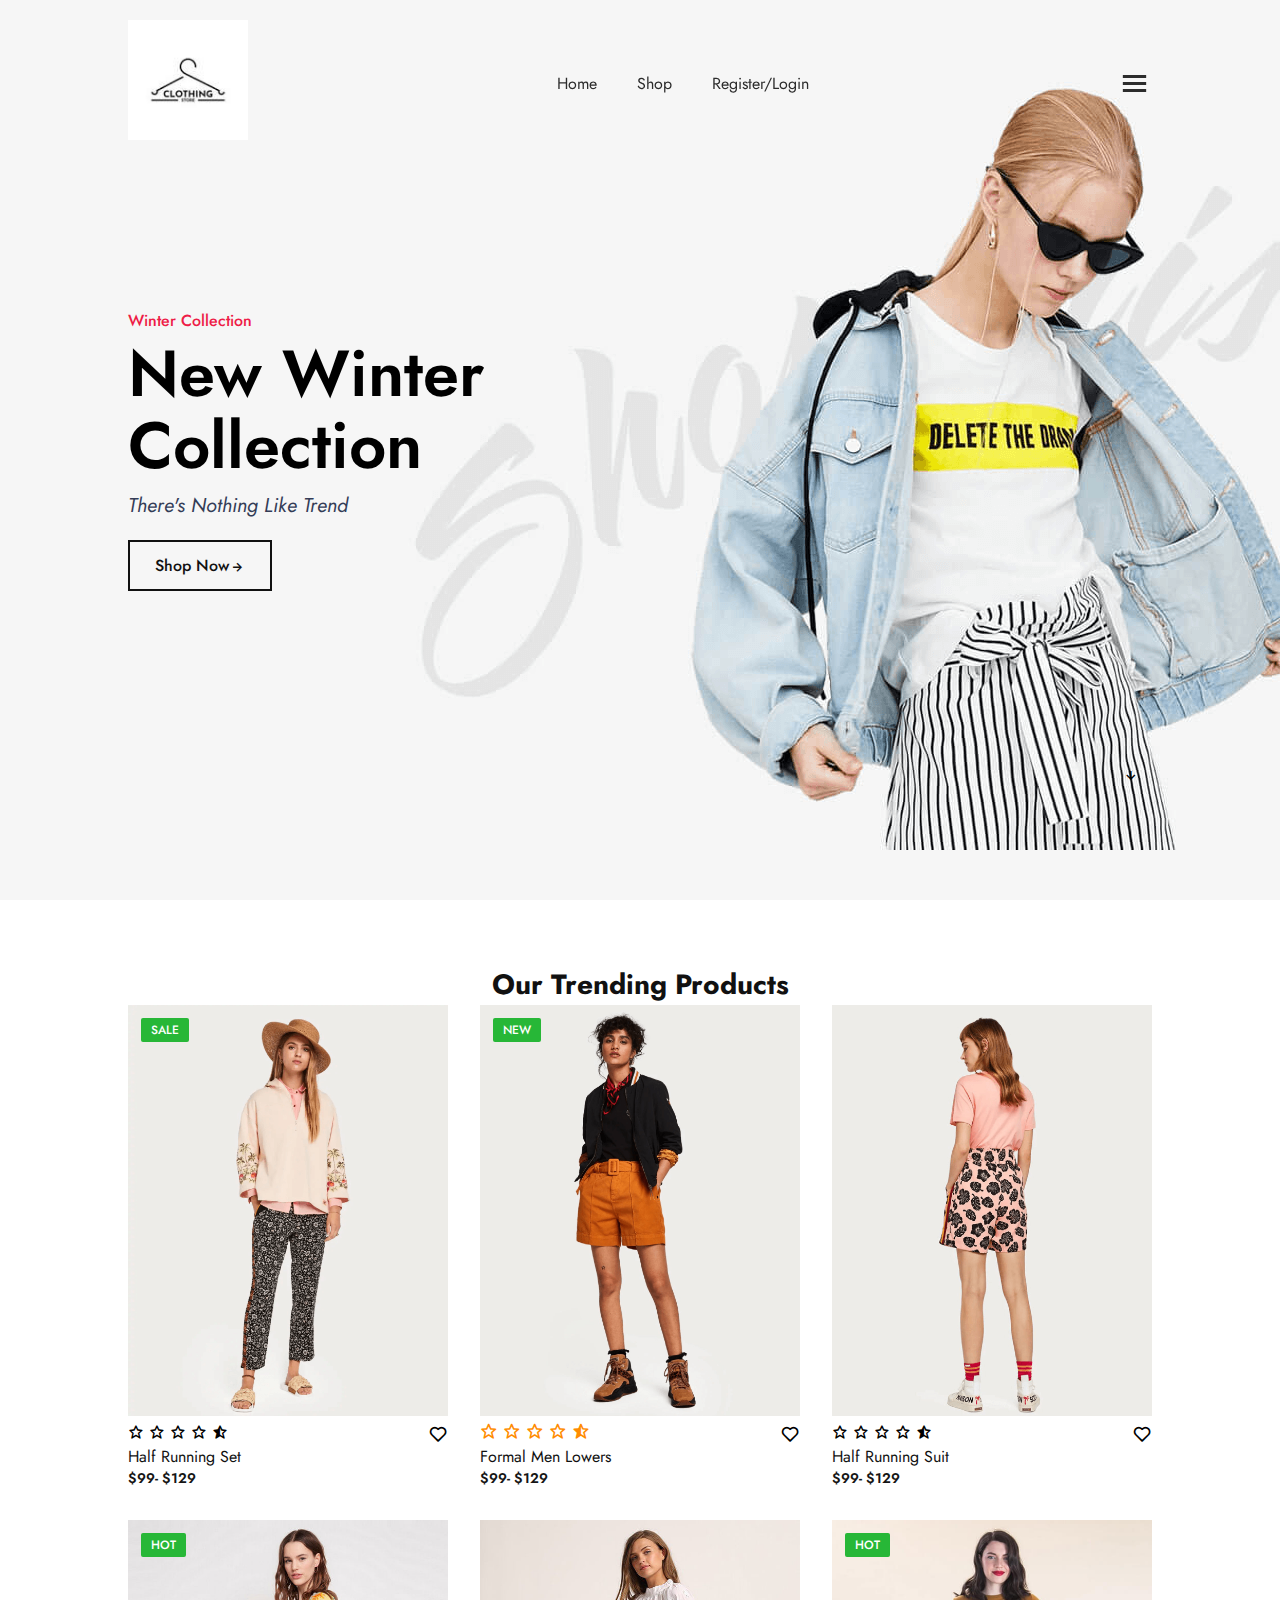
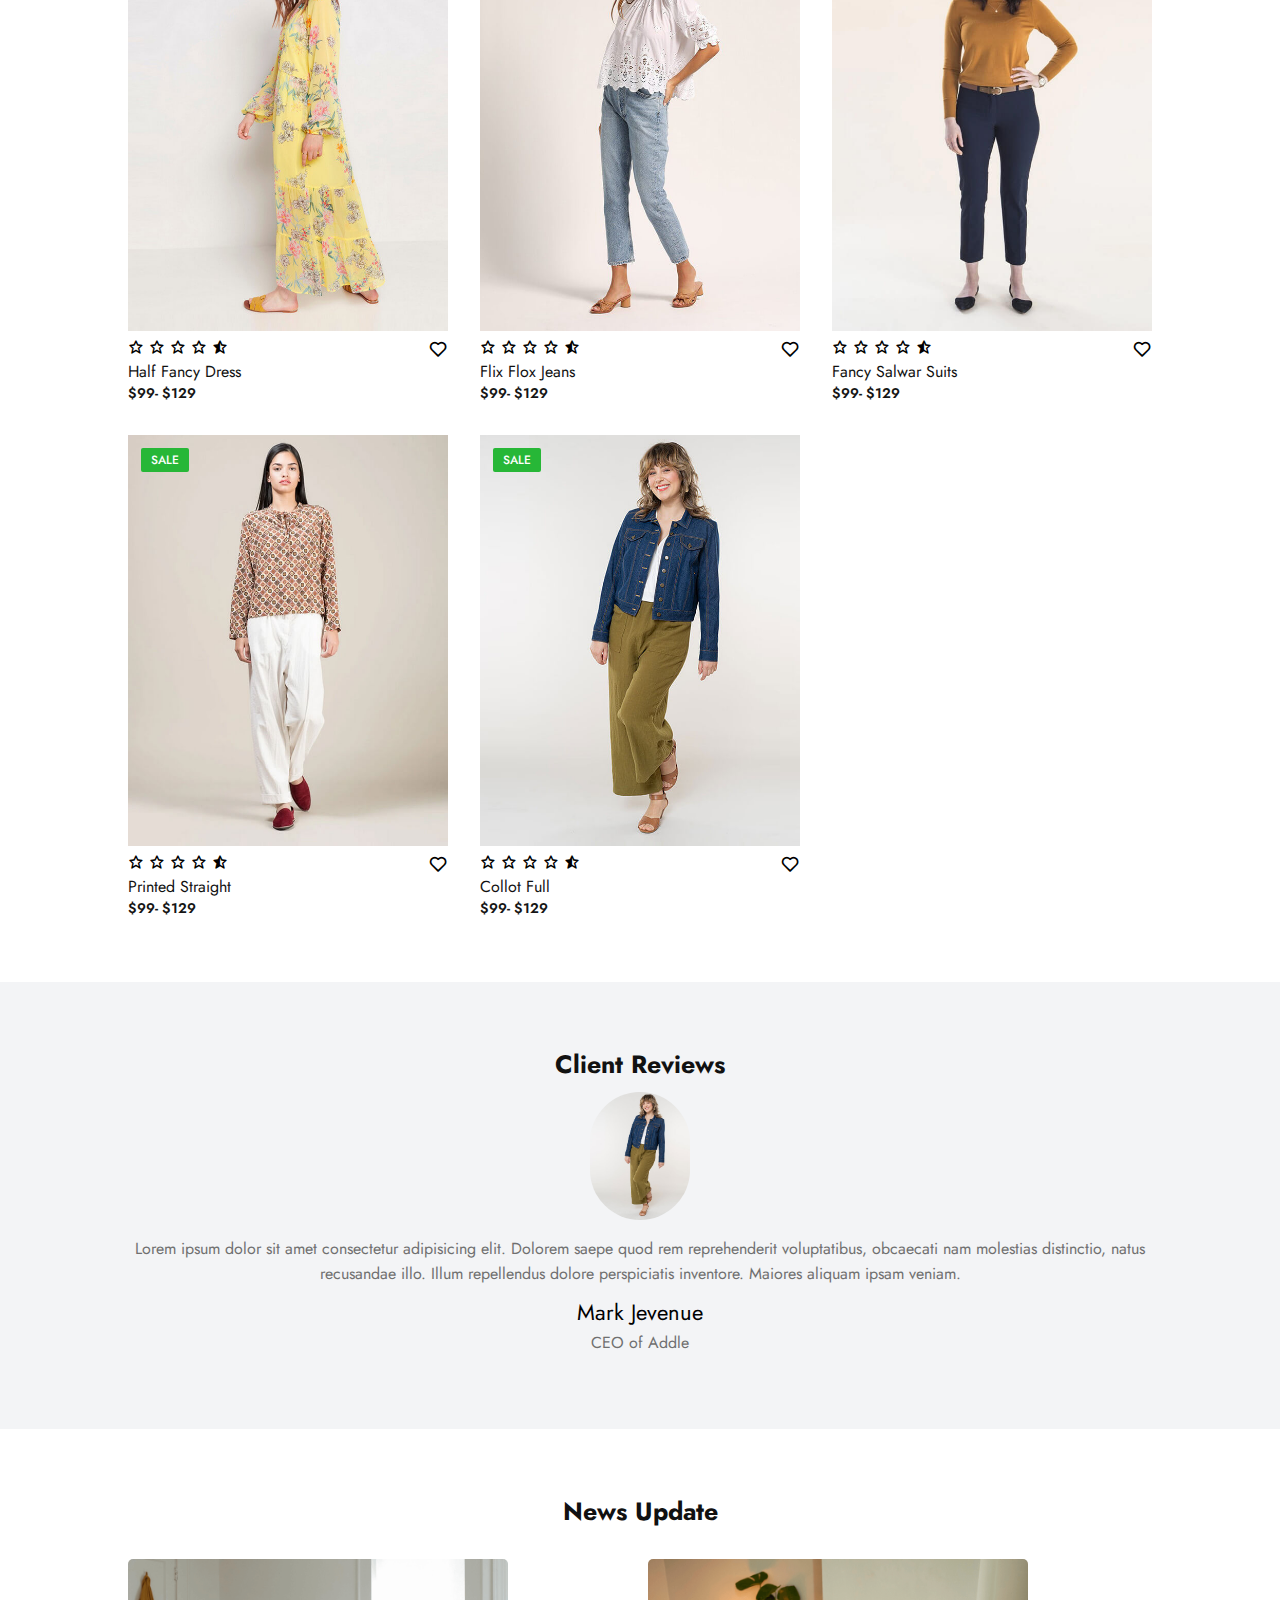
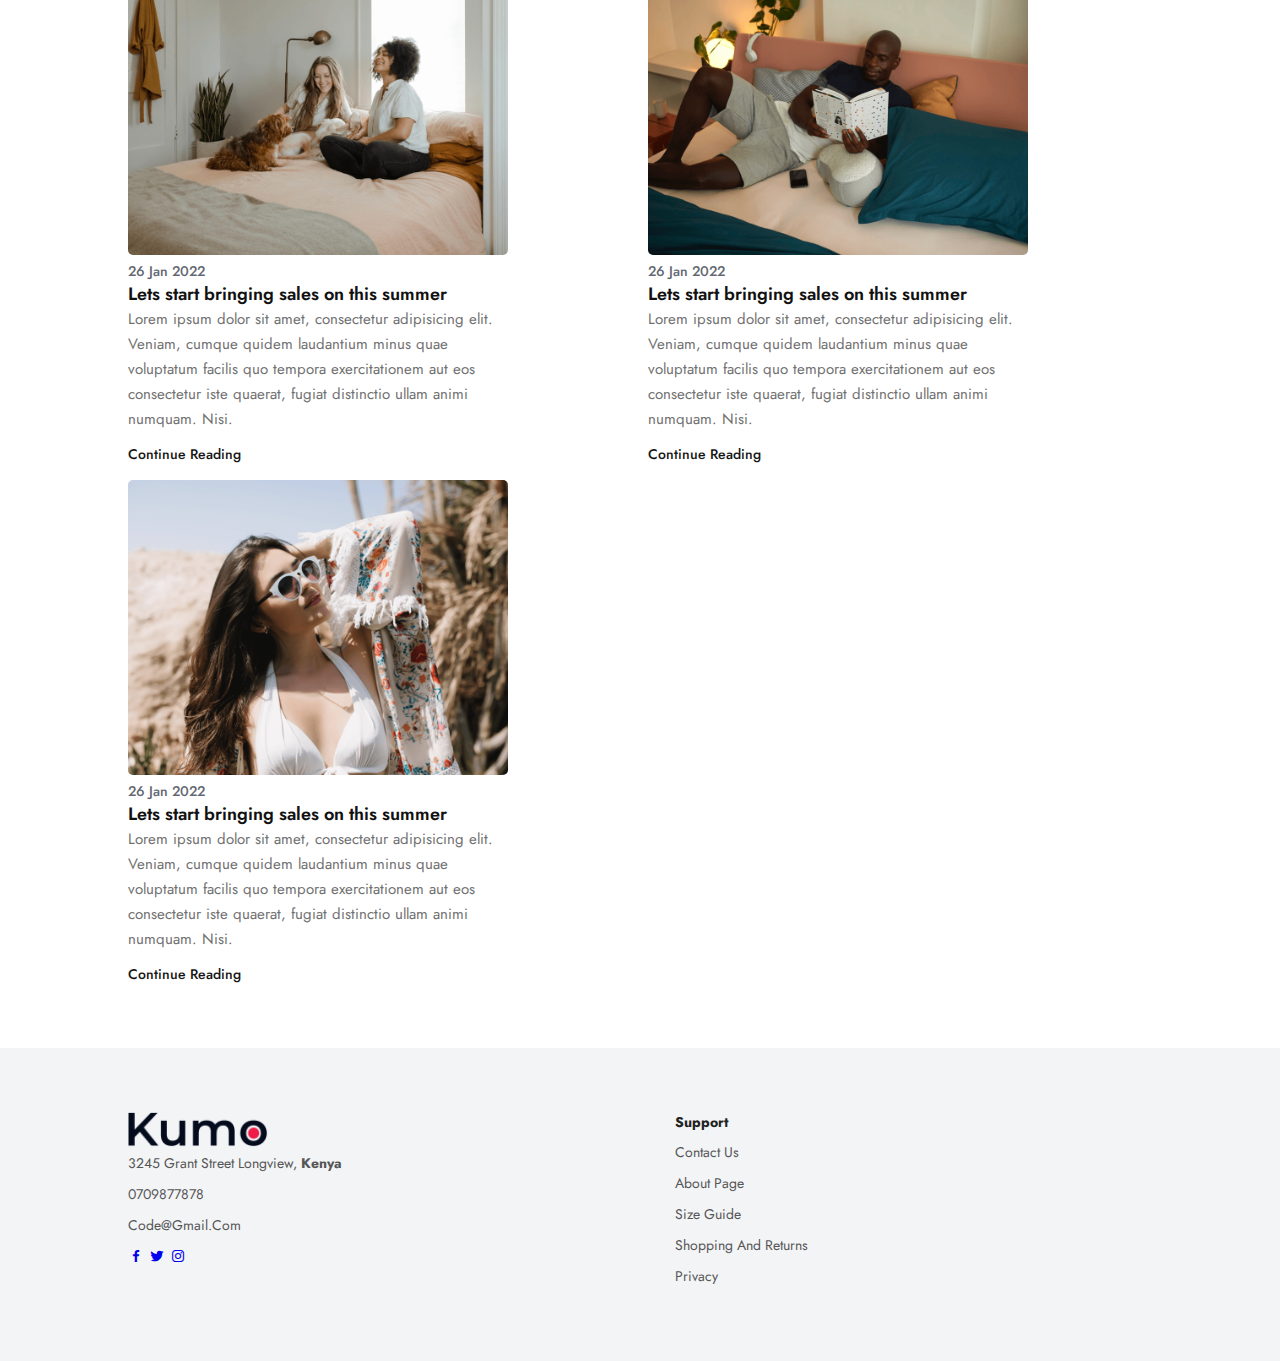
<file: index.html>
<!DOCTYPE html>
<html lang="en">
<head>
    <meta charset="UTF-8">
    <meta http-equiv="X-UA-Compatible" content="IE=edge">
    <meta name="viewport" content="width=device-width, initial-scale=1.0">
    <title>E-Commerce</title>
    <link rel="stylesheet" href="style.css">

    <link rel="preconnect" href="https://fonts.googleapis.com">
<link rel="preconnect" href="https://fonts.gstatic.com" crossorigin>
<link href="https://fonts.googleapis.com/css2?family=Jost:wght@100;200;300;400;500;600;700&display=swap" rel="stylesheet">
<link rel="stylesheet" href="https://cdnjs.cloudflare.com/ajax/libs/font-awesome/6.3.0/css/all.min.css" integrity="sha512-SzlrxWUlpfuzQ+pcUCosxcglQRNAq/DZjVsC0lE40xsADsfeQoEypE+enwcOiGjk/bSuGGKHEyjSoQ1zVisanQ==" crossorigin="anonymous" referrerpolicy="no-referrer" />
<link rel="stylesheet"
  href="https://unpkg.com/boxicons@latest/css/boxicons.min.css">
</head>
<body>
    <header>
        <a href="#" class="logo"><img src="Images/logo2.jpeg" alt=""></a>

        <ul class="navmenu">
            <li><a href="index.html">Home</a></li>
            <li><a href="products.html">Shop</a></li>
            <li><a href="register_form.php">Register/Login</a></li>
            
        </ul>

        <div class="nav-icon">
            
            
            

            <div class="bx bx-menu" id="menu-icon"></div>
            
        </div>
    </header>

    <section class="main-home">
        <div class="main-text">
            <h5>Winter Collection</h5>
            <h1>New Winter <br>Collection</h1>
            <p>There's Nothing Like Trend</p>

            <a href="#" class="main-btn">Shop Now<i class='bx bx-right-arrow-alt' ></i></a>
        </div>

        <div class="down-arrow">
            <a href="#trending" class="down"></a><i class='bx bx-down-arrow-alt' ></i></a>
        </div>
    </section>

    <!--trending-products-section-->
    <section class="trending-product" id="trending">
        <div class="center-text">
            <h2>Our Trending<Span> Products</Span></h2>
        </div>

        <div class="products">
            <div class="row">
                <img src="Images/1.jpg" alt="">
                <div class="product-text">
                    <h5>Sale</h5>
                </div>
                <div class="heart-icon">
                    <i class='bx bx-heart' ></i>
                </div>
                <div class="ratting">
                    <i class='bx bx-star' ></i>
                    <i class='bx bx-star' ></i>
                    <i class='bx bx-star' ></i>
                    <i class='bx bx-star' ></i>
                    <i class='bx bxs-star-half' ></i>
                </div>

                <div class="price">
                    <h4>Half Running Set</h4>
                    <p>$99- $129</p>
                </div>
            </div>

            <div class="row">
                <img src="Images/2.jpg" alt="">
                <div class="product-text">
                    <h5>New</h5>
                </div>
                <div class="heart-icon">
                    <i class='bx bx-heart' ></i>
                </div>
                <div class="rating">
                    <i class='bx bx-star' ></i>
                    <i class='bx bx-star' ></i>
                    <i class='bx bx-star' ></i>
                    <i class='bx bx-star' ></i>
                    <i class='bx bxs-star-half' ></i>
                </div>

                <div class="price">
                    <h4>Formal Men Lowers</h4>
                    <p>$99- $129</p>
                </div>
            </div>

            <div class="row">
                <img src="Images/3.jpg" alt="">
               
                <div class="heart-icon">
                    <i class='bx bx-heart' ></i>
                </div>
                <div class="ratting">
                    <i class='bx bx-star' ></i>
                    <i class='bx bx-star' ></i>
                    <i class='bx bx-star' ></i>
                    <i class='bx bx-star' ></i>
                    <i class='bx bxs-star-half' ></i>
                </div>

                <div class="price">
                    <h4>Half Running Suit</h4>
                    <p>$99- $129</p>
                </div>
            </div>

            <div class="row">
                <img src="Images/4.jpg" alt="">
                <div class="product-text">
                    <h5>Hot</h5>
                </div>
                <div class="heart-icon">
                    <i class='bx bx-heart' ></i>
                </div>
                <div class="ratting">
                    <i class='bx bx-star' ></i>
                    <i class='bx bx-star' ></i>
                    <i class='bx bx-star' ></i>
                    <i class='bx bx-star' ></i>
                    <i class='bx bxs-star-half' ></i>
                </div>

                <div class="price">
                    <h4>Half Fancy Dress</h4>
                    <p>$99- $129</p>
                </div>
            </div>

            <div class="row">
                <img src="Images/5.jpg" alt="">
               
                <div class="heart-icon">
                    <i class='bx bx-heart' ></i>
                </div>
                <div class="ratting">
                    <i class='bx bx-star' ></i>
                    <i class='bx bx-star' ></i>
                    <i class='bx bx-star' ></i>
                    <i class='bx bx-star' ></i>
                    <i class='bx bxs-star-half' ></i>
                </div>

                <div class="price">
                    <h4>Flix Flox Jeans</h4>
                    <p>$99- $129</p>
                </div>
            </div>

            <div class="row">
                <img src="Images/6.jpg" alt="">
                <div class="product-text">
                    <h5>Hot</h5>
                </div>
                <div class="heart-icon">
                    <i class='bx bx-heart' ></i>
                </div>
                <div class="ratting">
                    <i class='bx bx-star' ></i>
                    <i class='bx bx-star' ></i>
                    <i class='bx bx-star' ></i>
                    <i class='bx bx-star' ></i>
                    <i class='bx bxs-star-half' ></i>
                </div>

                <div class="price">
                    <h4>Fancy Salwar Suits</h4>
                    <p>$99- $129</p>
                </div>
            </div>

            <div class="row">
                <img src="Images/7.jpg" alt="">
                <div class="product-text">
                    <h5>Sale</h5>
                </div>
                <div class="heart-icon">
                    <i class='bx bx-heart' ></i>
                </div>
                <div class="ratting">
                    <i class='bx bx-star' ></i>
                    <i class='bx bx-star' ></i>
                    <i class='bx bx-star' ></i>
                    <i class='bx bx-star' ></i>
                    <i class='bx bxs-star-half' ></i>
                </div>

                <div class="price">
                    <h4>Printed Straight</h4>
                    <p>$99- $129</p>
                </div>
            </div>

            <div class="row">
                <img src="Images/8.jpg" alt="">
                <div class="product-text">
                    <h5>Sale</h5>
                </div>
                <div class="heart-icon">
                    <i class='bx bx-heart' ></i>
                </div>
                <div class="ratting">
                    <i class='bx bx-star' ></i>
                    <i class='bx bx-star' ></i>
                    <i class='bx bx-star' ></i>
                    <i class='bx bx-star' ></i>
                    <i class='bx bxs-star-half' ></i>
                </div>

                <div class="price">
                    <h4>Collot Full</h4>
                    <p>$99- $129</p>
                </div>
            </div>
        </div>
    </section>

    <!-- Client-Review-Section -->
    <section class="client-reviews">
        <div class="reviews">
            <h3>Client Reviews</h3>
            <img src="Images/8.jpg"alt="">
            <p>Lorem ipsum dolor sit amet consectetur adipisicing elit. Dolorem saepe quod rem reprehenderit voluptatibus, obcaecati nam molestias distinctio, natus recusandae illo. Illum repellendus dolore perspiciatis inventore. Maiores aliquam ipsam veniam.</p>
            <h2>Mark Jevenue</h2>
            <p>CEO of Addle</p>
        </div>
    </section>

    <!-- update-news-section -->
    <section class="update-news">
        <div class="up-center-text">
            <h2>News Update</h2>
        </div>

        <div class="update-cart">
            <div class="cart">
                <img src="Images/bl-1.png" alt="">
                <h5>26 Jan 2022</h5>
                <h4> Lets start bringing sales on this summer</h4>
                <p>Lorem ipsum dolor sit amet, consectetur adipisicing elit. Veniam, cumque quidem laudantium minus quae voluptatum facilis quo tempora exercitationem aut eos consectetur iste quaerat, fugiat distinctio ullam animi numquam. Nisi.</p>

                <h6>Continue Reading</h6>
            </div>
        

        
            <div class="cart">
                <img src="Images/bl-2.png" alt="">
                <h5>26 Jan 2022</h5>
                <h4> Lets start bringing sales on this summer</h4>
                <p>Lorem ipsum dolor sit amet, consectetur adipisicing elit. Veniam, cumque quidem laudantium minus quae voluptatum facilis quo tempora exercitationem aut eos consectetur iste quaerat, fugiat distinctio ullam animi numquam. Nisi.</p>

                <h6>Continue Reading</h6>
            </div>
        

        
            <div class="cart">
                <img src="Images/bl-3.png" alt="">
                <h5>26 Jan 2022</h5>
                <h4> Lets start bringing sales on this summer</h4>
                <p>Lorem ipsum dolor sit amet, consectetur adipisicing elit. Veniam, cumque quidem laudantium minus quae voluptatum facilis quo tempora exercitationem aut eos consectetur iste quaerat, fugiat distinctio ullam animi numquam. Nisi.</p>

                <h6>Continue Reading</h6>
            </div>
        </div>


    </section>

    <!-- contact-section -->
    <section class="contact">
        <div class="contact-info">
            <div class="first-info">
                <img src="Images/logo.png" alt="">

                <p>3245 Grant Street Longview, <b> Kenya</p>
                <p>0709877878</p>
                <p>code@gmail.com</p>

                <div class="social-icon">
                    <a href="#"><i class='bx bxl-facebook' ></i></a>
                    <a href="#"><i class='bx bxl-twitter' ></i></a>
                    <a href="#"><i class='bx bxl-instagram' ></i></a>
                
                    
                </div>
            </div>

            <div class="second-info">
                <h4>Support</h4>
                <p>Contact Us</p>
                <p>About page</p>
                <p>Size Guide</p>
                <p>Shopping and returns</p>
                <p>Privacy</p>
            </div>

            
        </div>
    </section>

    <script src="java.js"></script>
    
</body>
</html>
</file>
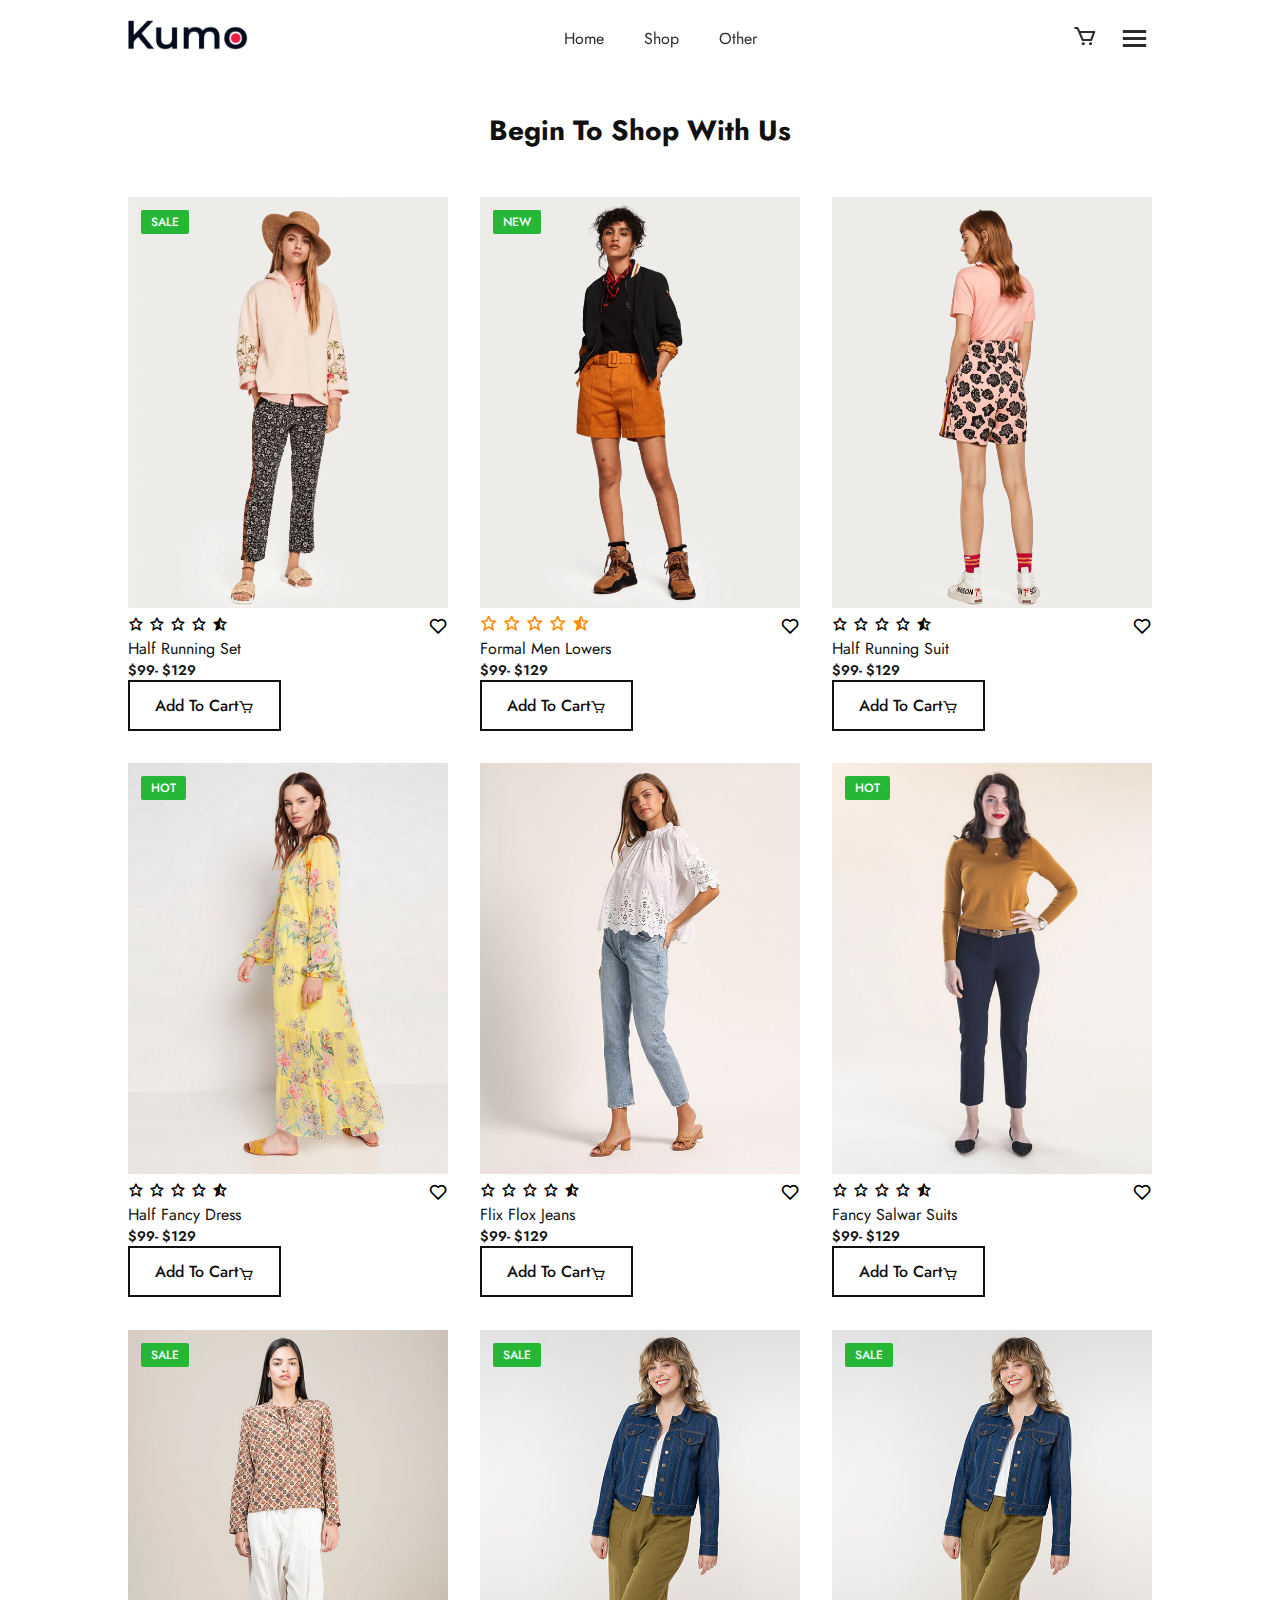
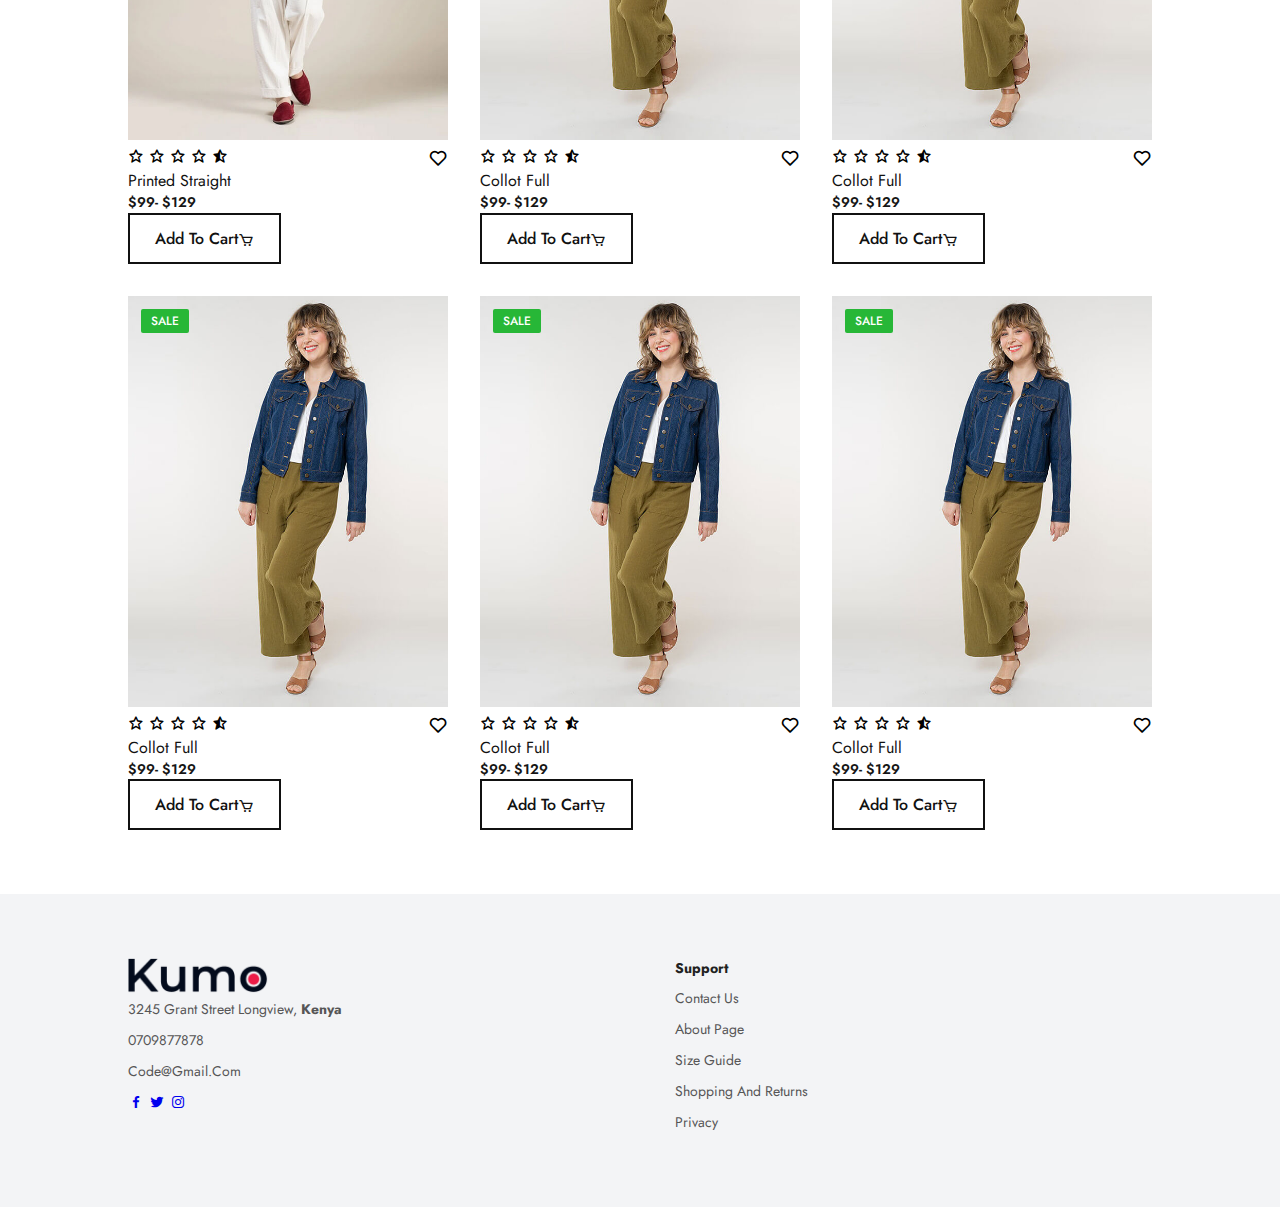
<file: products.html>
<!DOCTYPE html>
<html lang="en">
<head>
    <meta charset="UTF-8">
    <meta http-equiv="X-UA-Compatible" content="IE=edge">
    <meta name="viewport" content="width=device-width, initial-scale=1.0">
    <title>E-Commerce</title>
    <link rel="stylesheet" href="style.css">

    <link rel="preconnect" href="https://fonts.googleapis.com">
<link rel="preconnect" href="https://fonts.gstatic.com" crossorigin>
<link href="https://fonts.googleapis.com/css2?family=Jost:wght@100;200;300;400;500;600;700&display=swap" rel="stylesheet">
<link rel="stylesheet" href="https://cdnjs.cloudflare.com/ajax/libs/font-awesome/6.3.0/css/all.min.css" integrity="sha512-SzlrxWUlpfuzQ+pcUCosxcglQRNAq/DZjVsC0lE40xsADsfeQoEypE+enwcOiGjk/bSuGGKHEyjSoQ1zVisanQ==" crossorigin="anonymous" referrerpolicy="no-referrer" />
<link rel="stylesheet"
  href="https://unpkg.com/boxicons@latest/css/boxicons.min.css">
</head>
<body>
    <header>
        <a href="#" class="logo"><img src="Images/logo.png" alt=""></a>

        <ul class="navmenu">
            <li><a href="index.html">Home</a></li>
            <li><a href="#">Shop</a></li>
            <li><a href="#">Other</a></li>
            
        </ul>

        <div class="nav-icon">
            
            
            <a href="#"><i class='bx bx-cart' ></i></a>

            <div class="bx bx-menu" id="menu-icon"></div>
            
        </div>
    </header>
    
    

    <!--trending-products-section-->
    <section class="trending-product" id="trending">
        <div class="center-text">
            <br>
            <br>
            <h2>Begin To Shop With Us</h2>
            <br>
            <br>
        </div>

        <div class="products">
            <div class="row">
                <img src="Images/1.jpg" alt="">
                <div class="product-text">
                    <h5>Sale</h5>
                </div>
                <div class="heart-icon">
                    <i class='bx bx-heart' ></i>
                </div>
                <div class="ratting">
                    <i class='bx bx-star' ></i>
                    <i class='bx bx-star' ></i>
                    <i class='bx bx-star' ></i>
                    <i class='bx bx-star' ></i>
                    <i class='bx bxs-star-half' ></i>
                </div>

                <div class="price">
                    <h4>Half Running Set</h4>
                    <p>$99- $129</p>
                </div>
                <div class="cart-btn">
                   <a href="#" class="main-btn">Add to cart<i class='bx bx-cart' ></i></a>
                </div>
            </div>

            <div class="row">
                <img src="Images/2.jpg" alt="">
                <div class="product-text">
                    <h5>New</h5>
                </div>
                <div class="heart-icon">
                    <i class='bx bx-heart' ></i>
                </div>
                <div class="rating">
                    <i class='bx bx-star' ></i>
                    <i class='bx bx-star' ></i>
                    <i class='bx bx-star' ></i>
                    <i class='bx bx-star' ></i>
                    <i class='bx bxs-star-half' ></i>
                </div>

                <div class="price">
                    <h4>Formal Men Lowers</h4>
                    <p>$99- $129</p>
                </div>
                <div class="cart-btn">
                    <a href="#" class="main-btn">Add to cart<i class='bx bx-cart' ></i></a>
                 </div>
            </div>

            <div class="row">
                <img src="Images/3.jpg" alt="">
               
                <div class="heart-icon">
                    <i class='bx bx-heart' ></i>
                </div>
                <div class="ratting">
                    <i class='bx bx-star' ></i>
                    <i class='bx bx-star' ></i>
                    <i class='bx bx-star' ></i>
                    <i class='bx bx-star' ></i>
                    <i class='bx bxs-star-half' ></i>
                </div>

                <div class="price">
                    <h4>Half Running Suit</h4>
                    <p>$99- $129</p>
                </div>
                <div class="cart-btn">
                    <a href="#" class="main-btn">Add to cart<i class='bx bx-cart' ></i></a>
                 </div>
            </div>

            <div class="row">
                <img src="Images/4.jpg" alt="">
                <div class="product-text">
                    <h5>Hot</h5>
                </div>
                <div class="heart-icon">
                    <i class='bx bx-heart' ></i>
                </div>
                <div class="ratting">
                    <i class='bx bx-star' ></i>
                    <i class='bx bx-star' ></i>
                    <i class='bx bx-star' ></i>
                    <i class='bx bx-star' ></i>
                    <i class='bx bxs-star-half' ></i>
                </div>

                <div class="price">
                    <h4>Half Fancy Dress</h4>
                    <p>$99- $129</p>
                </div>
                <div class="cart-btn">
                    <a href="#" class="main-btn">Add to cart<i class='bx bx-cart' ></i></a>
                 </div>
            </div>

            <div class="row">
                <img src="Images/5.jpg" alt="">
               
                <div class="heart-icon">
                    <i class='bx bx-heart' ></i>
                </div>
                <div class="ratting">
                    <i class='bx bx-star' ></i>
                    <i class='bx bx-star' ></i>
                    <i class='bx bx-star' ></i>
                    <i class='bx bx-star' ></i>
                    <i class='bx bxs-star-half' ></i>
                </div>

                <div class="price">
                    <h4>Flix Flox Jeans</h4>
                    <p>$99- $129</p>
                </div>
                <div class="cart-btn">
                    <a href="#" class="main-btn">Add to cart<i class='bx bx-cart' ></i></a>
                 </div>
            </div>

            <div class="row">
                <img src="Images/6.jpg" alt="">
                <div class="product-text">
                    <h5>Hot</h5>
                </div>
                <div class="heart-icon">
                    <i class='bx bx-heart' ></i>
                </div>
                <div class="ratting">
                    <i class='bx bx-star' ></i>
                    <i class='bx bx-star' ></i>
                    <i class='bx bx-star' ></i>
                    <i class='bx bx-star' ></i>
                    <i class='bx bxs-star-half' ></i>
                </div>

                <div class="price">
                    <h4>Fancy Salwar Suits</h4>
                    <p>$99- $129</p>
                </div>
                <div class="cart-btn">
                    <a href="#" class="main-btn">Add to cart<i class='bx bx-cart' ></i></a>
                 </div>
            </div>

            <div class="row">
                <img src="Images/7.jpg" alt="">
                <div class="product-text">
                    <h5>Sale</h5>
                </div>
                <div class="heart-icon">
                    <i class='bx bx-heart' ></i>
                </div>
                <div class="ratting">
                    <i class='bx bx-star' ></i>
                    <i class='bx bx-star' ></i>
                    <i class='bx bx-star' ></i>
                    <i class='bx bx-star' ></i>
                    <i class='bx bxs-star-half' ></i>
                </div>

                <div class="price">
                    <h4>Printed Straight</h4>
                    <p>$99- $129</p>
                </div>
                <div class="cart-btn">
                    <a href="#" class="main-btn">Add to cart<i class='bx bx-cart' ></i></a>
                 </div>
            </div>

            <div class="row">
                <img src="Images/8.jpg" alt="">
                <div class="product-text">
                    <h5>Sale</h5>
                </div>
                <div class="heart-icon">
                    <i class='bx bx-heart' ></i>
                </div>
                <div class="ratting">
                    <i class='bx bx-star' ></i>
                    <i class='bx bx-star' ></i>
                    <i class='bx bx-star' ></i>
                    <i class='bx bx-star' ></i>
                    <i class='bx bxs-star-half' ></i>
                </div>

                <div class="price">
                    <h4>Collot Full</h4>
                    <p>$99- $129</p>
                </div>
                <div class="cart-btn">
                    <a href="#" class="main-btn">Add to cart<i class='bx bx-cart' ></i></a>
                 </div>
            </div>
            <div class="row">
                <img src="Images/8.jpg" alt="">
                <div class="product-text">
                    <h5>Sale</h5>
                </div>
                <div class="heart-icon">
                    <i class='bx bx-heart' ></i>
                </div>
                <div class="ratting">
                    <i class='bx bx-star' ></i>
                    <i class='bx bx-star' ></i>
                    <i class='bx bx-star' ></i>
                    <i class='bx bx-star' ></i>
                    <i class='bx bxs-star-half' ></i>
                </div>

                <div class="price">
                    <h4>Collot Full</h4>
                    <p>$99- $129</p>
                </div>
                <div class="cart-btn">
                    <a href="#" class="main-btn">Add to cart<i class='bx bx-cart' ></i></a>
                 </div>
            </div>
            <div class="row">
                <img src="Images/8.jpg" alt="">
                <div class="product-text">
                    <h5>Sale</h5>
                </div>
                <div class="heart-icon">
                    <i class='bx bx-heart' ></i>
                </div>
                <div class="ratting">
                    <i class='bx bx-star' ></i>
                    <i class='bx bx-star' ></i>
                    <i class='bx bx-star' ></i>
                    <i class='bx bx-star' ></i>
                    <i class='bx bxs-star-half' ></i>
                </div>

                <div class="price">
                    <h4>Collot Full</h4>
                    <p>$99- $129</p>
                </div>
                <div class="cart-btn">
                    <a href="#" class="main-btn">Add to cart<i class='bx bx-cart' ></i></a>
                 </div>
            </div>
            <div class="row">
                <img src="Images/8.jpg" alt="">
                <div class="product-text">
                    <h5>Sale</h5>
                </div>
                <div class="heart-icon">
                    <i class='bx bx-heart' ></i>
                </div>
                <div class="ratting">
                    <i class='bx bx-star' ></i>
                    <i class='bx bx-star' ></i>
                    <i class='bx bx-star' ></i>
                    <i class='bx bx-star' ></i>
                    <i class='bx bxs-star-half' ></i>
                </div>

                <div class="price">
                    <h4>Collot Full</h4>
                    <p>$99- $129</p>
                </div>
                <div class="cart-btn">
                    <a href="#" class="main-btn">Add to cart<i class='bx bx-cart' ></i></a>
                 </div>
            </div>
            <div class="row">
                <img src="Images/8.jpg" alt="">
                <div class="product-text">
                    <h5>Sale</h5>
                </div>
                <div class="heart-icon">
                    <i class='bx bx-heart' ></i>
                </div>
                <div class="ratting">
                    <i class='bx bx-star' ></i>
                    <i class='bx bx-star' ></i>
                    <i class='bx bx-star' ></i>
                    <i class='bx bx-star' ></i>
                    <i class='bx bxs-star-half' ></i>
                </div>

                <div class="price">
                    <h4>Collot Full</h4>
                    <p>$99- $129</p>
                </div>
                <div class="cart-btn">
                    <a href="#" class="main-btn">Add to cart<i class='bx bx-cart' ></i></a>
                 </div>
            </div>
        </div>
    </section>

    
    <!-- contact-section -->
    <section class="contact">
        <div class="contact-info">
            <div class="first-info">
                <img src="Images/logo.png" alt="">

                <p>3245 Grant Street Longview, <b> Kenya</p>
                <p>0709877878</p>
                <p>code@gmail.com</p>

                <div class="social-icon">
                    <a href="#"><i class='bx bxl-facebook' ></i></a>
                    <a href="#"><i class='bx bxl-twitter' ></i></a>
                    <a href="#"><i class='bx bxl-instagram' ></i></a>
                
                    
                </div>
            </div>

            <div class="second-info">
                <h4>Support</h4>
                <p>Contact Us</p>
                <p>About page</p>
                <p>Size Guide</p>
                <p>Shopping and returns</p>
                <p>Privacy</p>
            </div>

            
        </div>
    </section>

    <script src="java.js"></script>
    
</body>
</html>
</file>
<file: style.css>
*{
    margin: 0;
    padding: 0;
    box-sizing: border-box;
    scroll-behavior: smooth;
    font-family: 'Jost', sans-serif;
    list-style: none;
    text-decoration: none;

}

header{
    position: fixed;
    width: 100%;
    top: 0;
    right: 0;
    z-index: 1000;
    display: flex;
    align-items: center;
    justify-content: space-between;
    padding: 20px 10%;
}

.logo img{
    max-width: 120px;
    
    height: auto;
}

.navmenu{
    display: flex;
}
.navmenu a{
    color: #2c2c2c;
    font-size: 16px;
    text-transform: capitalize;
    padding: 10px 20px;
    font-weight: 400;
    transition: all .42s ease;
}

.navmenu a:hover{
    color: #EE1C47;
}

.nav-icon{
    display: flex;
    align-items: center;
}

.nav-icon i{
    margin-right: 20px;
    color: #2c2c2c;
    font-size: 25px;
    font-weight: 400;
    transition: all .42s ease;
}

.nav-icon i:hover{
    transform: scale(1.1);
    color: #EE1C47;
}

#menu-icon{
    font-size: 35px;
    color: #2c2c2c;
    z-index: 10001;
    cursor: pointer;
}

section{
    padding: 5% 10%;
}

.main-home{
    width: 100%;
    height: 100vh;
    background-image: url(Images/banner-3.png);
    background-position: center;
    background-size: cover;
    display: grid;
    grid-template-columns: repeat(1,1fr);
    align-items: center;
}

.main-text h5{
    color: #EE1C47;
    font-size: 16px;
    text-transform: capitalize;
    font-weight: 500;
}

.main-text h1{
    color: #000;
    font-size: 65px;
    text-transform: capitalize;
    line-height: 1.1;
    font-weight: 600;
    margin: 6px 0 10px ;
}

.main-text p{
    color: #333c56;
    font-size: 20px;
    font-style: italic;
    margin-bottom: 20px;

}

.main-btn{
    display: inline-block;
    color: #111;
    font-size: 16px;
    font-weight: 500;
    text-transform: capitalize;
    border: 2px solid #111;
    padding: 12px 25px;
    transition: all .42s ease;
}

.main-btn:hover{
    background-color: #111;
    color: #fff;

}

.main-btn i{
    vertical-align: middle;
}

.down-arrow{
    position: absolute;
    top: 85%;
    right: 11%;
}
.down i{
    font-size: 30px;
    color: #2c2c2c;
    border: 2px solid #2c2c2c;
    border-radius: 50px;
    padding: 12px 12px;
}

.down i:hover{
    background-color: #2c2c2c;
    color: #fff;
    transition: all .42s ease;
}

header.sticky{
    background: #fff;
    padding: 20px 10%;
    box-shadow: 0px 0px 10px rgb(0 0 0 / 10%);
}

/* trending-section-css*/
.center-text h2{
    color: #111;
    font-size: 28px;
    text-transform: capitalize;
    text-align: center;
}
.center-text span{
    color: #111;
}

.products{
    display: grid;
    grid-template-columns: repeat(auto-fit, minmax(260px, auto));
    gap: 2rem;
}

.row{
    position: relative;
    transition: all .40s;

}

.row img{
    width: 100%;
    height: auto;
    transition: all .40s;
}

.row img:hover{
    transform: scale(0.9);
}
.product-text h5{
    position: absolute;
    top: 13px;
    left: 13px;
    color: #fff;
    font-size: 12px;
    font-weight: 500;
    text-transform: uppercase;
    background-color: #27b737;
    padding: 3px 10px;
    border-radius: 2px;
}

.heart-icon{
    position:absolute;
    right: 0;
    font-size: 20px;
}
.rating i{
    color: #FF8C00;
    font-size: 18px;
}
.price h4{
    color: #111;
    font-size: 16px;
    text-transform: capitalize;
    font-weight: 400;
}
.price p{
    color: #151515;
    font-size: 14px;
    font-weight: 600;
}

.client-reviews{
    background-color: #F3F4F6;

}
.reviews{
    text-align: center;
}
.reviews h3{
    color: #111;
    font-size: 25px;
    text-transform: capitalize;
    text-align: center;
    font-weight: 700;

}
.reviews img{
    width: 100px;
    height: auto;
    border-radius: 50px;
    margin: 10px 0;
}
.reviews p{
    color: #707070;
    font-size: 16px;
    font-weight: 400;
    line-height: 25px;
    margin-bottom: 10px;
}
.reviews h2{
    font-size: 22px;
    color: #000;
    font-weight: 400;
    text-transform: capitalize;
    margin-bottom: 2px;
}
.cart-btn{
    padding: 0.2px;
}

/* update-section-css */
.up-center-text h2{
    text-align: center;
    color: #111;
    font-size: 25px;
    text-transform: capitalize;
    font-weight: 700;
    margin-bottom: 30px;
}
.cart img{
    width: 380px;
    height: auto;
    border-radius: 5px;

}
.update-cart{
    display: grid;
    grid-template-columns: repeat(auto-fit,minmax(380px, auto));
    gap: 1rem;
}

.cart h5{
    color: #636872;
    font-size: 14px;
    text-transform: capitalize;
    font-weight: 500;
}

.cart h4{
    color: #111;
    font-size: 18px;
    font-weight: 600;
}
.cart p{
    color: #707070;
    font-size: 15px;
    max-width: 380px;
    line-height: 25px;
    margin-bottom: 12px;
}
.cart h6{
    color: #151515;
    font-size: 14px;
    font-weight: 500;
}
/* contact-section */
.contact{
    background-color: #f3f4f6;
}
.contact-info{
    display: grid;
    grid-template-columns:repeat(auto-fit, minmax(160px,auto));
    gap: 1rem;
}
.first-info img{
    width: 140px;
    height: auto;
}
.contact-info h4{
    color: #212121;
    font-size: 14px;
    text-decoration: uppercase;
    margin-bottom: 10px;
}
.contact-info p{
    color: #565656;
    font-size: 14px;
    font-weight: 400;
    text-transform: capitalize;
    line-height: 1.5;
    margin-bottom: 10px;
    cursor: pointer;
    transition: all .42s;
}
.contact-info p:hover{
    color: #EE1C47;

}
/* Respinsive CSS */
@media(max-width:890px){
    header{
        padding: 20px 3%;
        transition: .4s;
    }
}
@media(max-width:630px){
   main text h1{
        font-size:50px;
        transition: .4s;
    }

    .main-text p{
        font-size: 18px;
        transition: .4s;
    }
    .main-btn{
        padding: 10px 20px;
        transition: .4s;
    }
}

@media(max-width:750px){
    .navmenu{
        position: absolute;
        top: 100%;
        right: 0;
        width: 300px;
        height: 130vh;
        background: #F3F4F6;
        display: flex;
        flex-direction: column;
        align-items: center;
        padding: 120px 30px;
        transition: all .42s;
    }
    .navmenu{
        display: block;
        margin: 18px 0;
    }
}
</file>
